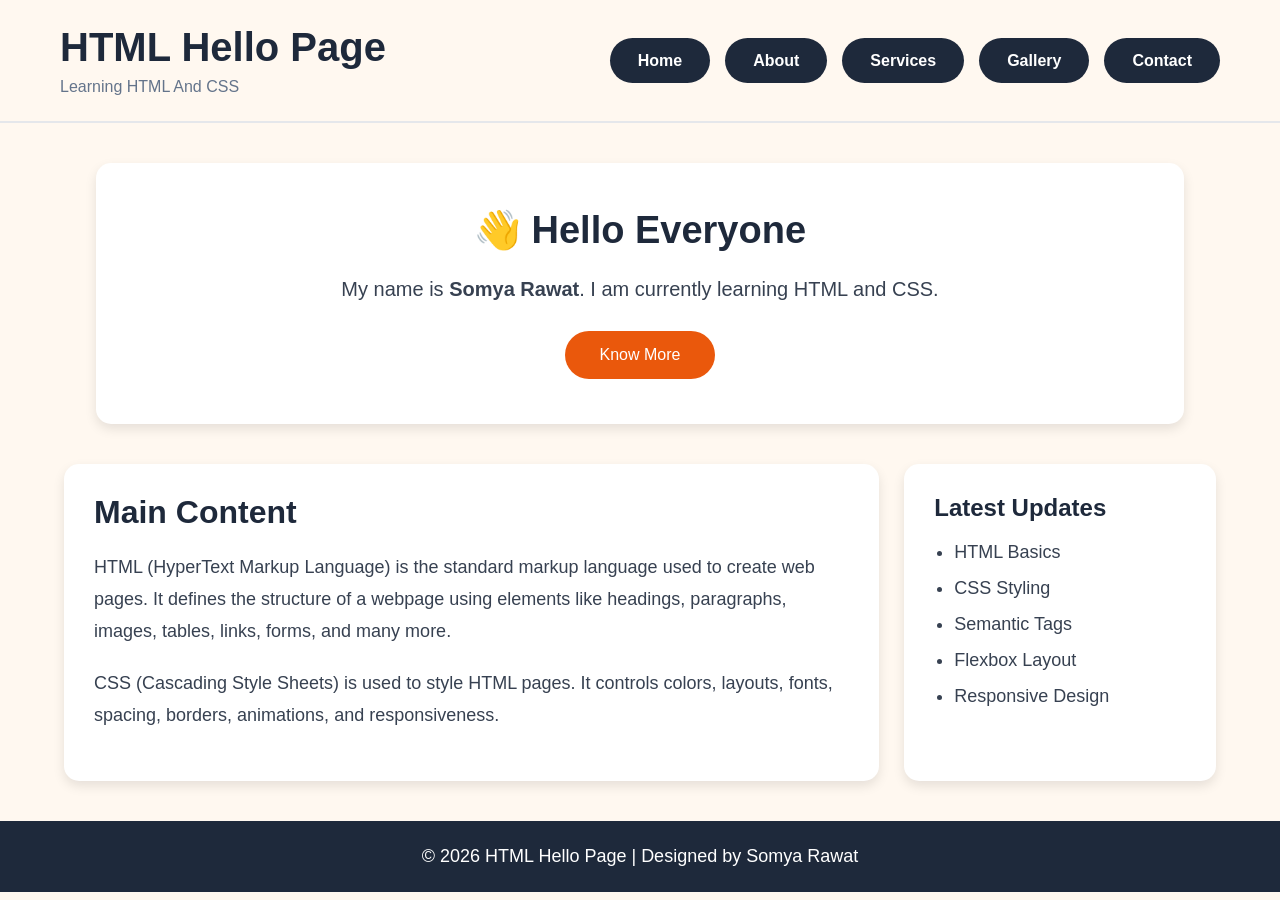
<file: index.html>
<!DOCTYPE html>
<html lang="en">
<head>
    <meta charset="UTF-8">
    <meta name="viewport" content="width=device-width, initial-scale=1.0">
    <title>HTML Hello Page</title>

    <link rel="stylesheet" href="css/style.css">
</head>

<body>

    <!-- Navigation -->

    <header>

    <div class="header-container">

        <div class="logo">

            <h1>HTML Hello Page</h1>
            <p>Learning HTML And CSS</p>

        </div>

        <nav>

    <ul>

        <li><a href="index.html">Home</a></li>

        <li><a href="about.html">About</a></li>

        <li><a href="services.html">Services</a></li>

        <li><a href="gallery.html">Gallery</a></li>

        <li><a href="contact.html">Contact</a></li>

    </ul>

</nav>

    </div>

</header>

    <!-- Intro Section -->

    <section class="intro">

        <h2>👋 Hello Everyone</h2>

        <p>
            My name is <b>Somya Rawat</b>. I am currently learning
            HTML and CSS.
        </p>

        <a href="about.html" class="btn">Know More</a>

    </section>

    <!-- Website Layout -->

    <div class="container">

        <main>

            <h2>Main Content</h2>

            <p>
                HTML (HyperText Markup Language) is the standard markup
                language used to create web pages. It defines the structure
                of a webpage using elements like headings, paragraphs,
                images, tables, links, forms, and many more.
            </p>

            <p>
                CSS (Cascading Style Sheets) is used to style HTML pages.
                It controls colors, layouts, fonts, spacing, borders,
                animations, and responsiveness.
            </p>

        </main>

        <aside>

            <h2>Latest Updates</h2>

            <ul>

                <li>HTML Basics</li>

                <li>CSS Styling</li>

                <li>Semantic Tags</li>

                <li>Flexbox Layout</li>

                <li>Responsive Design</li>

            </ul>

        </aside>

    </div>

    <!-- Footer -->

    <footer>

        <p>
            © 2026 HTML Hello Page | Designed by Somya Rawat
        </p>

    </footer>

</body>
</html>
</file>
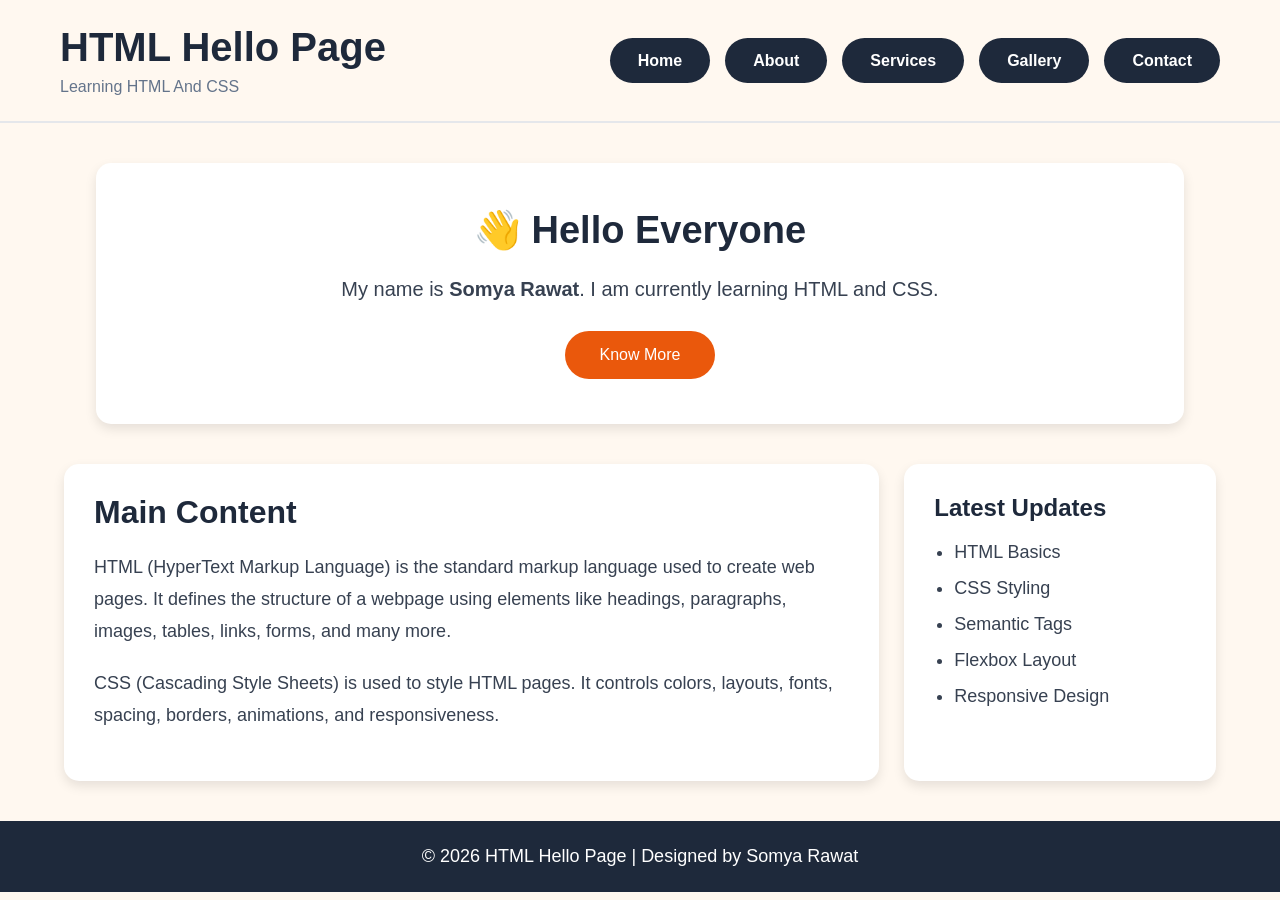
<file: HTML-Hello-Page/index.html>
<!DOCTYPE html>
<html lang="en">
<head>
    <meta charset="UTF-8">
    <meta name="viewport" content="width=device-width, initial-scale=1.0">
    <title>HTML Hello Page</title>

    <link rel="stylesheet" href="css/style.css">
</head>

<body>

    <!-- Navigation -->

    <header>

    <div class="header-container">

        <div class="logo">

            <h1>HTML Hello Page</h1>
            <p>Learning HTML And CSS</p>

        </div>

        <nav>

    <ul>

        <li><a href="index.html">Home</a></li>

        <li><a href="about.html">About</a></li>

        <li><a href="services.html">Services</a></li>

        <li><a href="gallery.html">Gallery</a></li>

        <li><a href="contact.html">Contact</a></li>

    </ul>

</nav>

    </div>

</header>

    <!-- Intro Section -->

    <section class="intro">

        <h2>👋 Hello Everyone</h2>

        <p>
            My name is <b>Somya Rawat</b>. I am currently learning
            HTML and CSS.
        </p>

        <a href="about.html" class="btn">Know More</a>

    </section>

    <!-- Website Layout -->

    <div class="container">

        <main>

            <h2>Main Content</h2>

            <p>
                HTML (HyperText Markup Language) is the standard markup
                language used to create web pages. It defines the structure
                of a webpage using elements like headings, paragraphs,
                images, tables, links, forms, and many more.
            </p>

            <p>
                CSS (Cascading Style Sheets) is used to style HTML pages.
                It controls colors, layouts, fonts, spacing, borders,
                animations, and responsiveness.
            </p>

        </main>

        <aside>

            <h2>Latest Updates</h2>

            <ul>

                <li>HTML Basics</li>

                <li>CSS Styling</li>

                <li>Semantic Tags</li>

                <li>Flexbox Layout</li>

                <li>Responsive Design</li>

            </ul>

        </aside>

    </div>

    <!-- Footer -->

    <footer>

        <p>
            © 2026 HTML Hello Page | Designed by Somya Rawat
        </p>

    </footer>

</body>
</html>
</file>
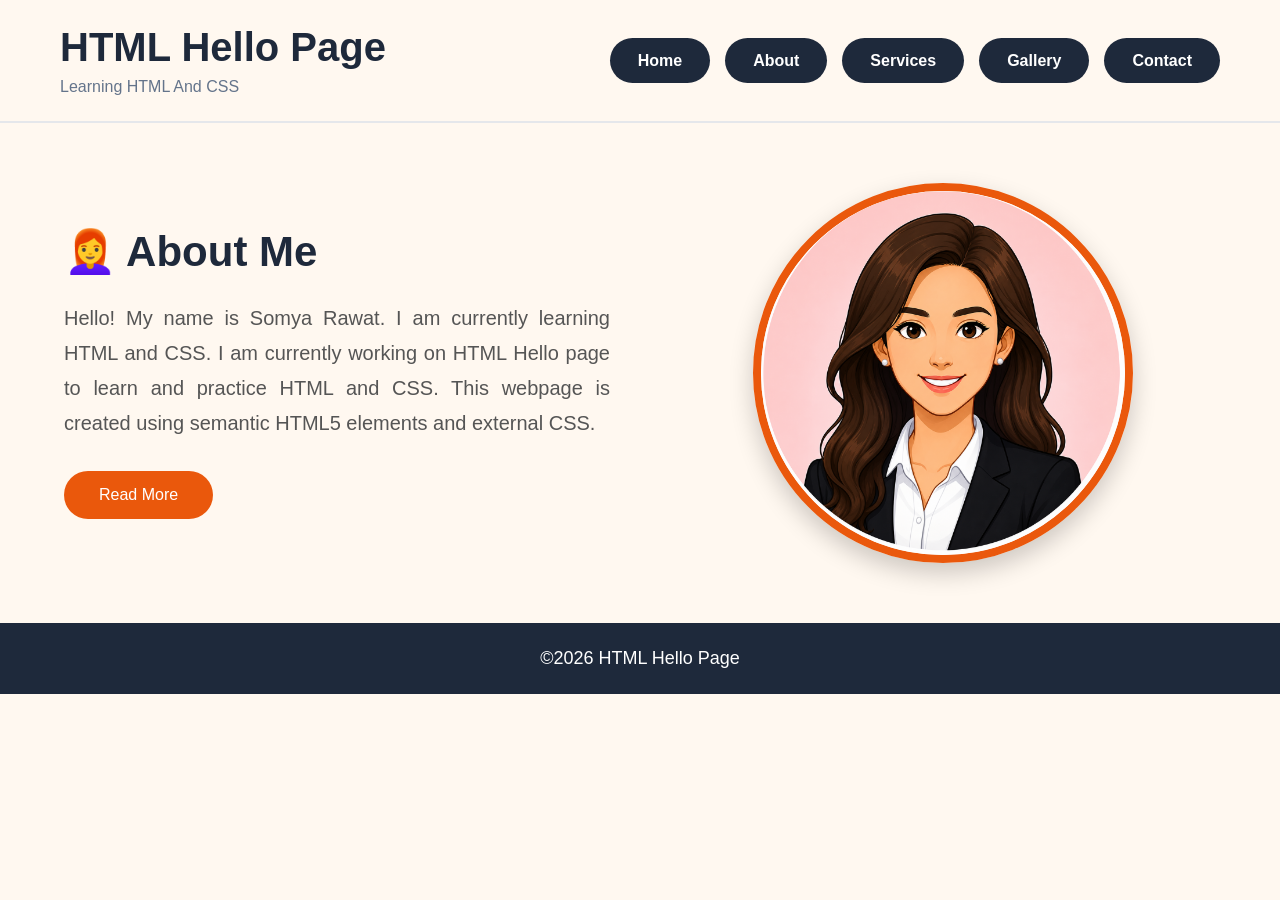
<file: about.html>
<!DOCTYPE html>
<html lang="en">

<head>

    <meta charset="UTF-8">

    <meta name="viewport" content="width=device-width, initial-scale=1.0">

    <title>About</title>

    <link rel="stylesheet" href="css/style.css">

</head>

<body>

<header>

<div class="header-container">

<div class="logo">

<h1>HTML Hello Page</h1>

<p>Learning HTML And CSS </p>

</div>

<nav>

<ul>

<li><a href="index.html">Home</a></li>

<li><a href="about.html">About</a></li>

<li><a href="services.html">Services</a></li>

<li><a href="gallery.html">Gallery</a></li>

<li><a href="contact.html">Contact</a></li>

</ul>

</nav>

</div>

</header>

<section class="media-container">

    <div class="media-content">

        <h2>👩‍🦰 About Me</h2>

        <p>
            Hello! My name is Somya Rawat. I am currently learning
            HTML and CSS.

            I am currently working on HTML Hello page to learn and practice HTML and CSS. 
            This webpage is created using semantic HTML5 elements and external CSS. 
        </p>

        <a href="services.html" class="btn">Read More</a>

    </div>

    <div class="media-image">

        <img src="images/profile.png" alt="Profile">

    </div>

</section>

<footer>

<p>©2026 HTML Hello Page</p>

</footer>

</body>

</html>
</file>
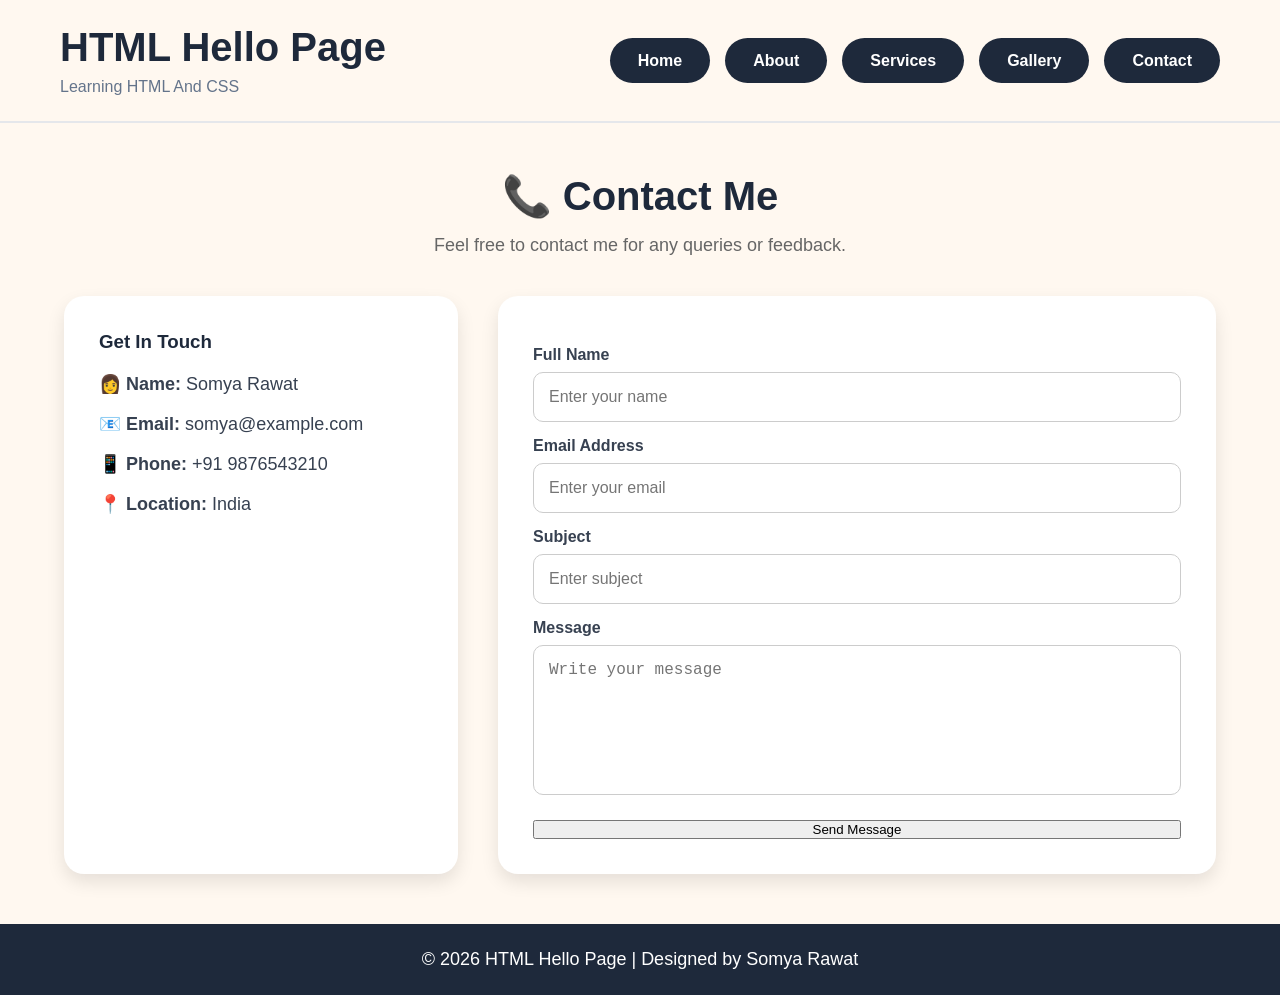
<file: contact.html>
<!DOCTYPE html>
<html lang="en">

<head>

    <meta charset="UTF-8">

    <meta name="viewport" content="width=device-width, initial-scale=1.0">

    <title>Contact</title>

    <link rel="stylesheet" href="css/style.css">

</head>

<body>

<header>

    <div class="header-container">

        <div class="logo">

            <h1>HTML Hello Page</h1>

            <p>Learning HTML And CSS</p>

        </div>

        <nav>

            <ul>

                <li><a href="index.html">Home</a></li>

                <li><a href="about.html">About</a></li>

                <li><a href="services.html">Services</a></li>

                <li><a href="gallery.html">Gallery</a></li>

                <li><a href="contact.html">Contact</a></li>

            </ul>

        </nav>

    </div>

</header>

<section class="contact-section">

    <h2>📞 Contact Me</h2>

    <p class="contact-text">
        Feel free to contact me for any queries or feedback.
    </p>

    <div class="contact-container">

        <!-- Contact Information -->

        <div class="contact-info">

            <h3>Get In Touch</h3>

            <p><strong>👩 Name:</strong> Somya Rawat</p>

            <p><strong>📧 Email:</strong> somya@example.com</p>

            <p><strong>📱 Phone:</strong> +91 9876543210</p>

            <p><strong>📍 Location:</strong> India</p>

        </div>

        <!-- Contact Form -->

        <div class="contact-form">

            <form>

                <label>Full Name</label>

                <input type="text" placeholder="Enter your name">

                <label>Email Address</label>

                <input type="email" placeholder="Enter your email">

                <label>Subject</label>

                <input type="text" placeholder="Enter subject">

                <label>Message</label>

                <textarea placeholder="Write your message"></textarea>

                <button type="submit">Send Message</button>

            </form>

        </div>

    </div>

</section>

<footer>

    <p>© 2026 HTML Hello Page | Designed by Somya Rawat</p>

</footer>

</body>

</html>
</file>
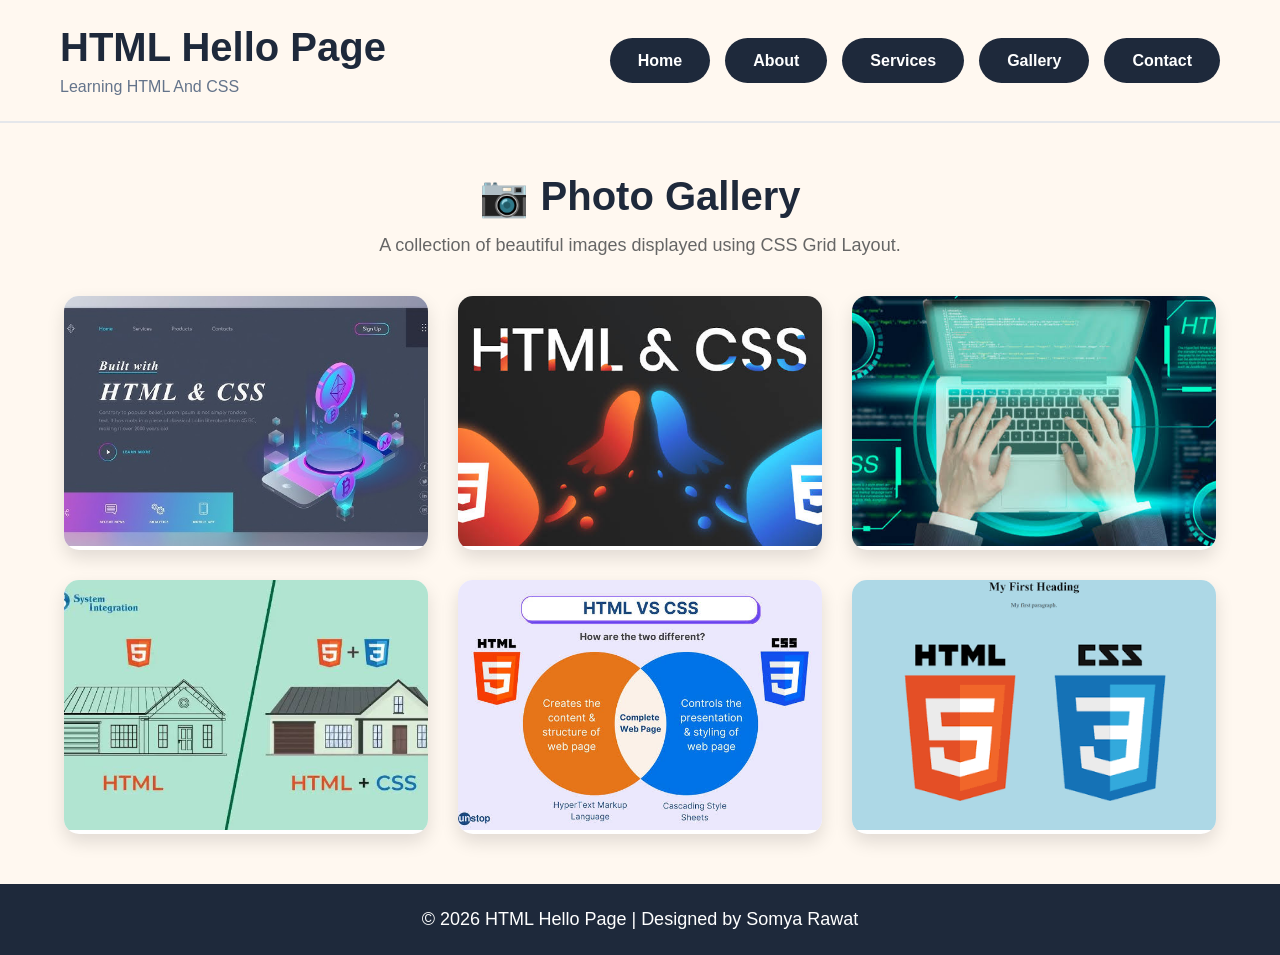
<file: gallery.html>
<!DOCTYPE html>
<html lang="en">

<head>

    <meta charset="UTF-8">

    <meta name="viewport" content="width=device-width, initial-scale=1.0">

    <title>Gallery</title>

    <link rel="stylesheet" href="css/style.css">

</head>

<body>

<header>

    <div class="header-container">

        <div class="logo">

            <h1>HTML Hello Page</h1>

            <p>Learning HTML And CSS </p>

        </div>

        <nav>

            <ul>

                <li><a href="index.html">Home</a></li>

                <li><a href="about.html">About</a></li>

                <li><a href="services.html">Services</a></li>

                <li><a href="gallery.html">Gallery</a></li>

                <li><a href="contact.html">Contact</a></li>

            </ul>

        </nav>

    </div>

</header>

<section class="gallery-section">

    <h2>📷 Photo Gallery</h2>

    <p class="gallery-text">
        A collection of beautiful images displayed using CSS Grid Layout.
    </p>

    <div class="gallery-container">

        <div class="gallery-card">
            <img src="images/img1.jpg" alt="Image 1">
        </div>

        <div class="gallery-card">
            <img src="images/img2.jpg" alt="Image 2">
        </div>

        <div class="gallery-card">
            <img src="images/img3.jpg" alt="Image 3">
        </div>

        <div class="gallery-card">
            <img src="images/img4.jpg" alt="Image 4">
        </div>

        <div class="gallery-card">
            <img src="images/img5.jpg" alt="Image 5">
        </div>

        <div class="gallery-card">
            <img src="images/img6.png" alt="Image 6">
        </div>

    </div>

</section>

<footer>

    <p>© 2026 HTML Hello Page | Designed by Somya Rawat</p>

</footer>

</body>
</html>
</file>
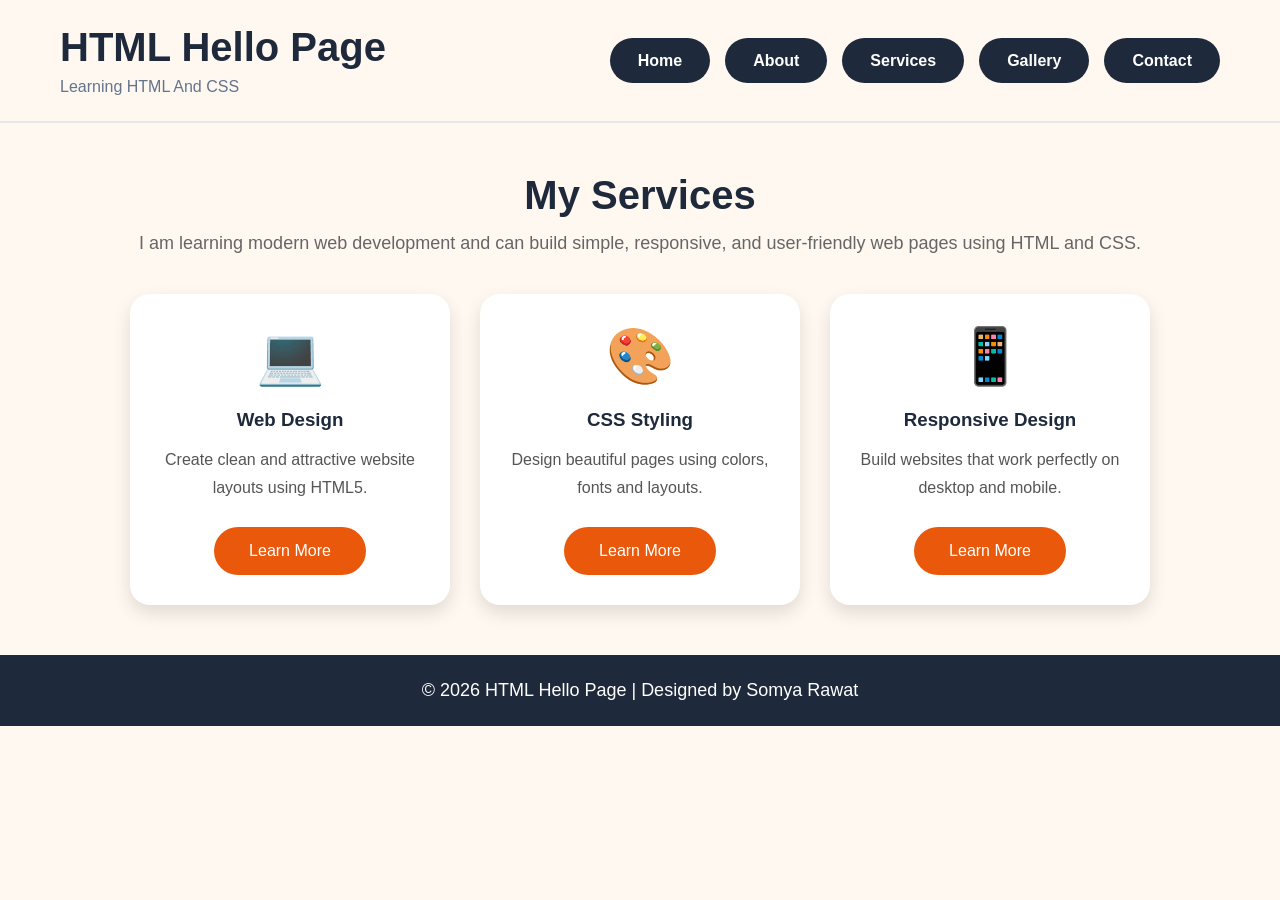
<file: services.html>
<!DOCTYPE html>
<html lang="en">

<head>

    <meta charset="UTF-8">

    <meta name="viewport" content="width=device-width, initial-scale=1.0">

    <title>Services</title>

    <link rel="stylesheet" href="css/style.css">

</head>

<body>

<header>

    <div class="header-container">

        <div class="logo">

            <h1>HTML Hello Page</h1>

            <p>Learning HTML And CSS </p>

        </div>

        <nav>

            <ul>

                <li><a href="index.html">Home</a></li>

                <li><a href="about.html">About</a></li>

                <li><a href="services.html">Services</a></li>

                <li><a href="gallery.html">Gallery</a></li>

                <li><a href="contact.html">Contact</a></li>

            </ul>

        </nav>

    </div>

</header>

<section class="service-section">

    <h2>My Services</h2>

    <p class="service-text">
        I am learning modern web development and can build simple,
        responsive, and user-friendly web pages using HTML and CSS.
    </p>

    <div class="card-container">

        <div class="card">

            <div class="icon">💻</div>

            <h3>Web Design</h3>

            <p>
                Create clean and attractive website layouts using HTML5.
            </p>

            <a href="contact.html" class="btn">Learn More</a>

        </div>

        <div class="card">

            <div class="icon">🎨</div>

            <h3>CSS Styling</h3>

            <p>
                Design beautiful pages using colors, fonts and layouts.
            </p>

            <a href="contact.html" class="btn">Learn More</a>

        </div>

        <div class="card">

            <div class="icon">📱</div>

            <h3>Responsive Design</h3>

            <p>
                Build websites that work perfectly on desktop and mobile.
            </p>

            <a href="contact.html" class="btn">Learn More</a>

        </div>

    </div>

</section>

<footer>

    <p>© 2026 HTML Hello Page | Designed by Somya Rawat</p>

</footer>

</body>
</html>
</file>
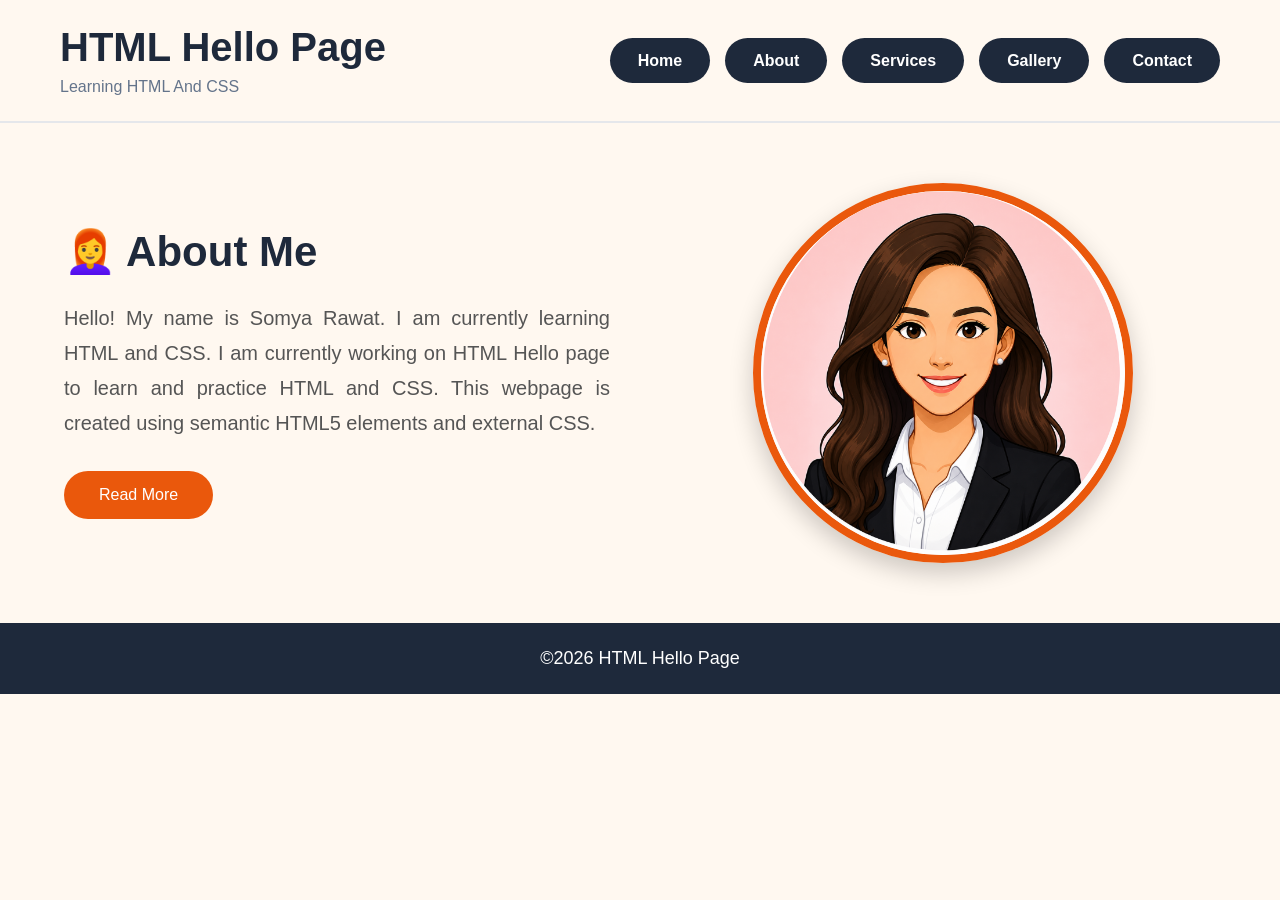
<file: HTML-Hello-Page/about.html>
<!DOCTYPE html>
<html lang="en">

<head>

    <meta charset="UTF-8">

    <meta name="viewport" content="width=device-width, initial-scale=1.0">

    <title>About</title>

    <link rel="stylesheet" href="css/style.css">

</head>

<body>

<header>

<div class="header-container">

<div class="logo">

<h1>HTML Hello Page</h1>

<p>Learning HTML And CSS </p>

</div>

<nav>

<ul>

<li><a href="index.html">Home</a></li>

<li><a href="about.html">About</a></li>

<li><a href="services.html">Services</a></li>

<li><a href="gallery.html">Gallery</a></li>

<li><a href="contact.html">Contact</a></li>

</ul>

</nav>

</div>

</header>

<section class="media-container">

    <div class="media-content">

        <h2>👩‍🦰 About Me</h2>

        <p>
            Hello! My name is Somya Rawat. I am currently learning
            HTML and CSS.

            I am currently working on HTML Hello page to learn and practice HTML and CSS. 
            This webpage is created using semantic HTML5 elements and external CSS. 
        </p>

        <a href="services.html" class="btn">Read More</a>

    </div>

    <div class="media-image">

        <img src="images/profile.png" alt="Profile">

    </div>

</section>

<footer>

<p>©2026 HTML Hello Page</p>

</footer>

</body>

</html>
</file>
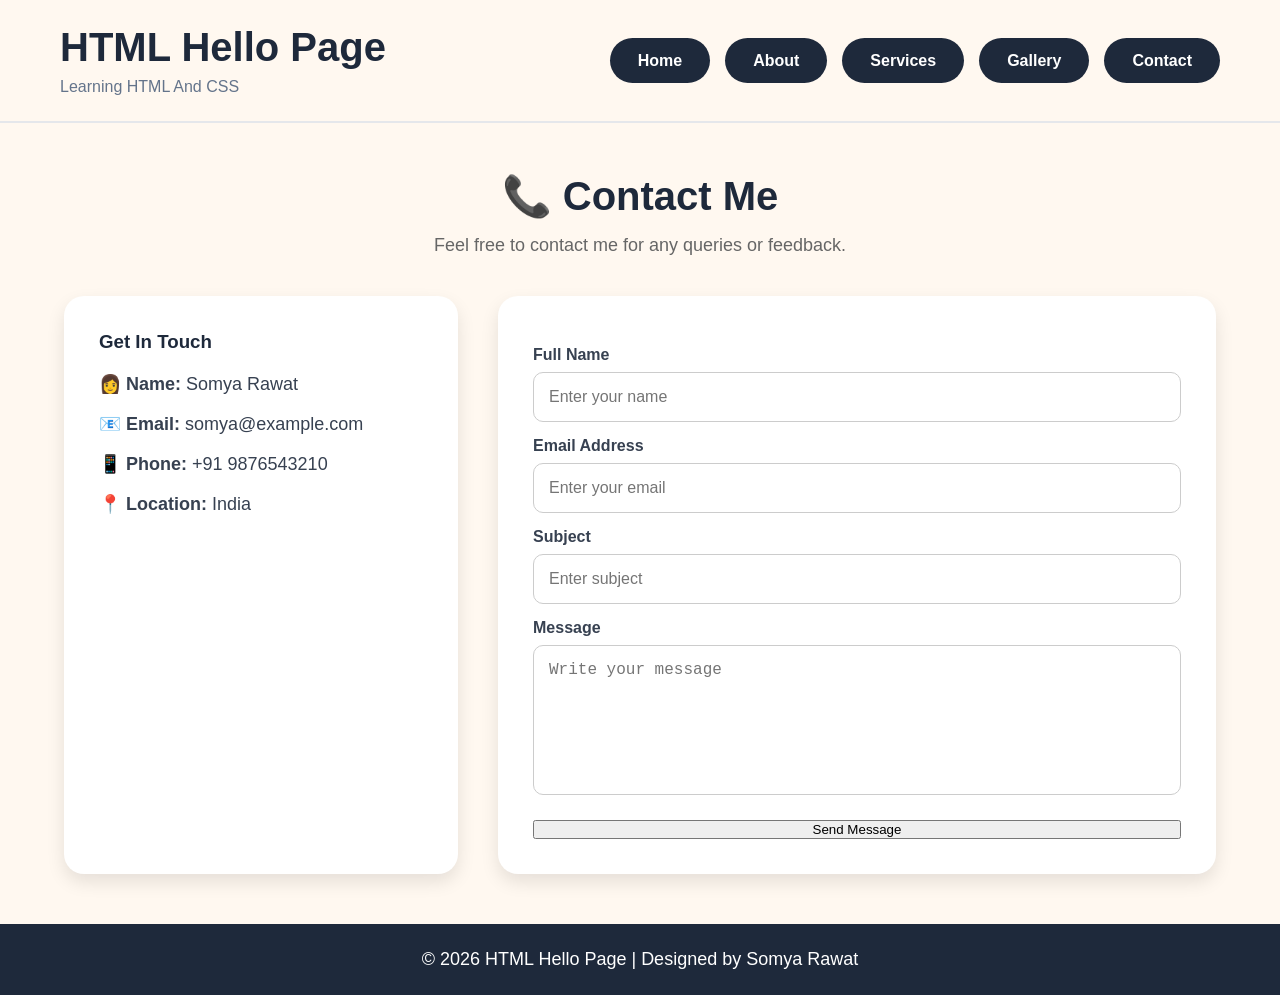
<file: HTML-Hello-Page/contact.html>
<!DOCTYPE html>
<html lang="en">

<head>

    <meta charset="UTF-8">

    <meta name="viewport" content="width=device-width, initial-scale=1.0">

    <title>Contact</title>

    <link rel="stylesheet" href="css/style.css">

</head>

<body>

<header>

    <div class="header-container">

        <div class="logo">

            <h1>HTML Hello Page</h1>

            <p>Learning HTML And CSS</p>

        </div>

        <nav>

            <ul>

                <li><a href="index.html">Home</a></li>

                <li><a href="about.html">About</a></li>

                <li><a href="services.html">Services</a></li>

                <li><a href="gallery.html">Gallery</a></li>

                <li><a href="contact.html">Contact</a></li>

            </ul>

        </nav>

    </div>

</header>

<section class="contact-section">

    <h2>📞 Contact Me</h2>

    <p class="contact-text">
        Feel free to contact me for any queries or feedback.
    </p>

    <div class="contact-container">

        <!-- Contact Information -->

        <div class="contact-info">

            <h3>Get In Touch</h3>

            <p><strong>👩 Name:</strong> Somya Rawat</p>

            <p><strong>📧 Email:</strong> somya@example.com</p>

            <p><strong>📱 Phone:</strong> +91 9876543210</p>

            <p><strong>📍 Location:</strong> India</p>

        </div>

        <!-- Contact Form -->

        <div class="contact-form">

            <form>

                <label>Full Name</label>

                <input type="text" placeholder="Enter your name">

                <label>Email Address</label>

                <input type="email" placeholder="Enter your email">

                <label>Subject</label>

                <input type="text" placeholder="Enter subject">

                <label>Message</label>

                <textarea placeholder="Write your message"></textarea>

                <button type="submit">Send Message</button>

            </form>

        </div>

    </div>

</section>

<footer>

    <p>© 2026 HTML Hello Page | Designed by Somya Rawat</p>

</footer>

</body>

</html>
</file>
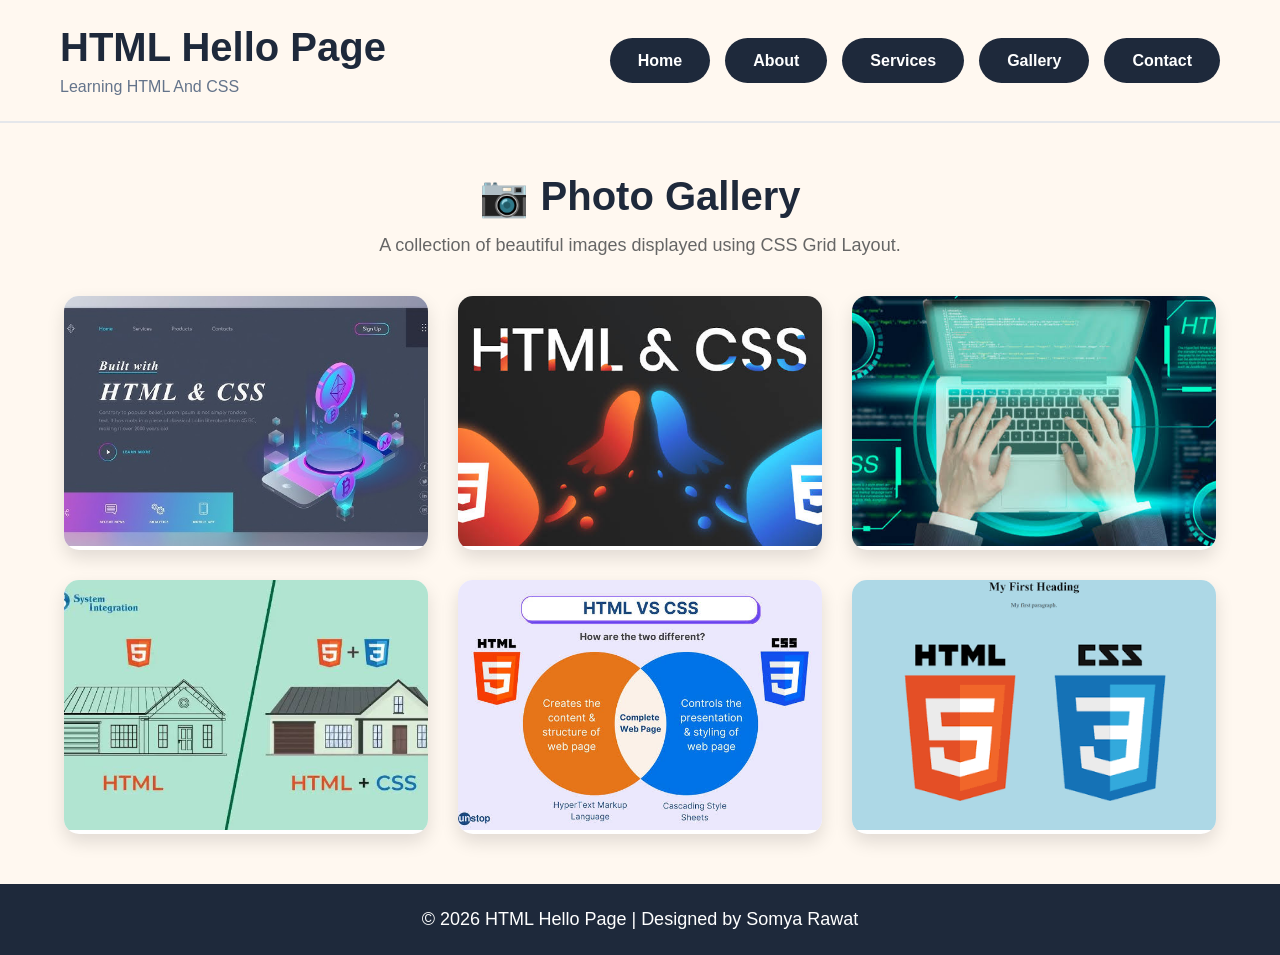
<file: HTML-Hello-Page/gallery.html>
<!DOCTYPE html>
<html lang="en">

<head>

    <meta charset="UTF-8">

    <meta name="viewport" content="width=device-width, initial-scale=1.0">

    <title>Gallery</title>

    <link rel="stylesheet" href="css/style.css">

</head>

<body>

<header>

    <div class="header-container">

        <div class="logo">

            <h1>HTML Hello Page</h1>

            <p>Learning HTML And CSS </p>

        </div>

        <nav>

            <ul>

                <li><a href="index.html">Home</a></li>

                <li><a href="about.html">About</a></li>

                <li><a href="services.html">Services</a></li>

                <li><a href="gallery.html">Gallery</a></li>

                <li><a href="contact.html">Contact</a></li>

            </ul>

        </nav>

    </div>

</header>

<section class="gallery-section">

    <h2>📷 Photo Gallery</h2>

    <p class="gallery-text">
        A collection of beautiful images displayed using CSS Grid Layout.
    </p>

    <div class="gallery-container">

        <div class="gallery-card">
            <img src="images/img1.jpg" alt="Image 1">
        </div>

        <div class="gallery-card">
            <img src="images/img2.jpg" alt="Image 2">
        </div>

        <div class="gallery-card">
            <img src="images/img3.jpg" alt="Image 3">
        </div>

        <div class="gallery-card">
            <img src="images/img4.jpg" alt="Image 4">
        </div>

        <div class="gallery-card">
            <img src="images/img5.jpg" alt="Image 5">
        </div>

        <div class="gallery-card">
            <img src="images/img6.png" alt="Image 6">
        </div>

    </div>

</section>

<footer>

    <p>© 2026 HTML Hello Page | Designed by Somya Rawat</p>

</footer>

</body>
</html>
</file>
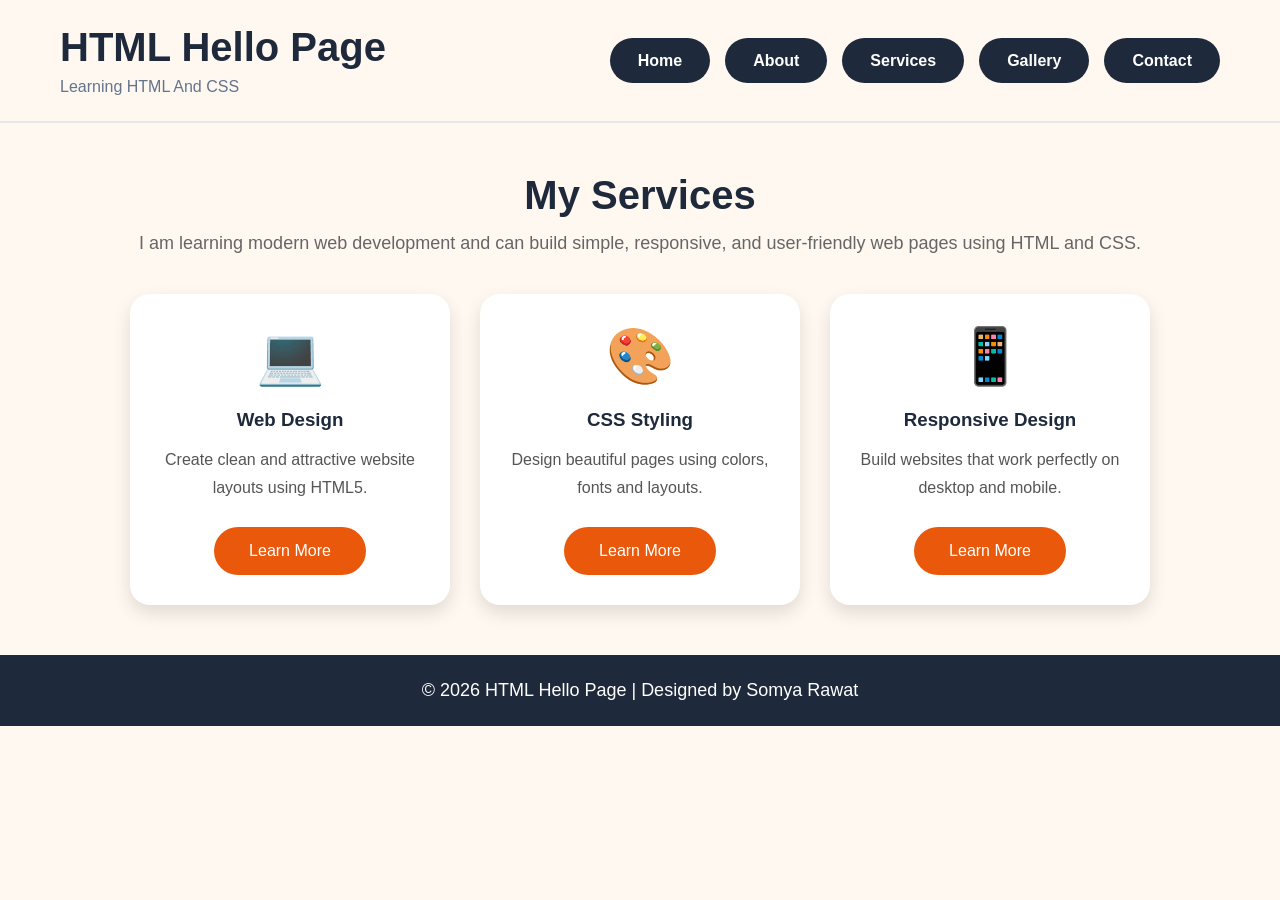
<file: HTML-Hello-Page/services.html>
<!DOCTYPE html>
<html lang="en">

<head>

    <meta charset="UTF-8">

    <meta name="viewport" content="width=device-width, initial-scale=1.0">

    <title>Services</title>

    <link rel="stylesheet" href="css/style.css">

</head>

<body>

<header>

    <div class="header-container">

        <div class="logo">

            <h1>HTML Hello Page</h1>

            <p>Learning HTML And CSS </p>

        </div>

        <nav>

            <ul>

                <li><a href="index.html">Home</a></li>

                <li><a href="about.html">About</a></li>

                <li><a href="services.html">Services</a></li>

                <li><a href="gallery.html">Gallery</a></li>

                <li><a href="contact.html">Contact</a></li>

            </ul>

        </nav>

    </div>

</header>

<section class="service-section">

    <h2>My Services</h2>

    <p class="service-text">
        I am learning modern web development and can build simple,
        responsive, and user-friendly web pages using HTML and CSS.
    </p>

    <div class="card-container">

        <div class="card">

            <div class="icon">💻</div>

            <h3>Web Design</h3>

            <p>
                Create clean and attractive website layouts using HTML5.
            </p>

            <a href="contact.html" class="btn">Learn More</a>

        </div>

        <div class="card">

            <div class="icon">🎨</div>

            <h3>CSS Styling</h3>

            <p>
                Design beautiful pages using colors, fonts and layouts.
            </p>

            <a href="contact.html" class="btn">Learn More</a>

        </div>

        <div class="card">

            <div class="icon">📱</div>

            <h3>Responsive Design</h3>

            <p>
                Build websites that work perfectly on desktop and mobile.
            </p>

            <a href="contact.html" class="btn">Learn More</a>

        </div>

    </div>

</section>

<footer>

    <p>© 2026 HTML Hello Page | Designed by Somya Rawat</p>

</footer>

</body>
</html>
</file>
<file: css/style.css>
/*RESET*/

*{
    margin:0;
    padding:0;
    box-sizing:border-box;
}

/*BODY*/

body{

    font-family:Verdana, Geneva, Tahoma, sans-serif;
    background:#FFF8F0;
    color:#374151;

}

/*HEADER */

header{

    background:#FFF8F0;
    padding:25px 60px;
    border-bottom:2px solid #E5E7EB;

}

/* Header Layout */

.header-container{

    display:flex;
    justify-content:space-between;
    align-items:center;

}

/* Logo */

.logo h1{

    color:#1E293B;
    font-size:40px;

}

.logo p{

    margin-top:8px;
    color:#64748B;
    font-size:16px;

}

/*NAVIGATION */

nav ul{

    display:flex;
    list-style:none;
    gap:15px;

}

nav ul li a{

    text-decoration:none;

    background:#1E293B;
    color:white;

    padding:14px 28px;

    border-radius:50px;

    font-size:16px;
    font-weight:bold;

    transition:0.3s;

}

nav ul li a:hover{

    background:#EA580C;

    transform:translateY(-3px);

}

/*INTRO SECTION*/

.intro{

    width:85%;

    margin:40px auto;

    background:white;

    padding:45px;

    text-align:center;

    border-radius:15px;

    box-shadow:0 5px 12px rgba(0,0,0,.10);

}

.intro h2{

    color:#1E293B;

    font-size:38px;

    margin-bottom:20px;

}

.intro p{

    font-size:20px;

    line-height:34px;

    margin-bottom:25px;

}

/*BUTTON*/

.btn{

    display:inline-block;

    text-decoration:none;

    background:#EA580C;

    color:white;

    padding:15px 35px;

    border-radius:50px;

    transition:.3s;

}

.btn:hover{

    background:#C2410C;

}

/*WEBSITE LAYOUT*/

.container{

    width:90%;

    margin:40px auto;

    display:flex;

    gap:25px;

}

/*MAIN CONTENT*/

main{

    flex:3;

    background:white;

    padding:30px;

    border-radius:15px;

    box-shadow:0 5px 12px rgba(0,0,0,.10);

}

main h2{

    color:#1E293B;

    margin-bottom:20px;

    font-size:32px;

}

main p{

    font-size:18px;

    line-height:32px;

    margin-bottom:20px;

}

/*SIDEBAR*/

aside{

    flex:1;

    background:white;

    padding:30px;

    border-radius:15px;

    box-shadow:0 5px 12px rgba(0,0,0,.10);

}

aside h2{

    color:#1E293B;

    margin-bottom:20px;

}

aside ul{

    padding-left:20px;

}

aside li{

    margin-bottom:15px;

    font-size:18px;
}

/*ABOUT PAGE*/

.media-container{

    width:90%;

    margin:60px auto;

    display:flex;

    justify-content:space-between;

    align-items:center;

    gap:60px;

}

.media-content{

    flex:1;

}

.media-content h2{

    font-size:42px;

    color:#1E293B;

    margin-bottom:25px;

}

.media-content p{

    font-size:20px;

    line-height:35px;

    color:#555;

    text-align:justify;

    margin-bottom:30px;

}

.media-image{

    flex:1;

    display:flex;

    justify-content:center;

}

.media-image img{

    width:380px;

    height:380px;

    object-fit:cover;

    border-radius:50%;

    border:8px solid #EA580C;

    box-shadow:0 10px 25px rgba(0,0,0,.2);

}

/*SERVICES PAGE*/

.service-section{

    width:90%;

    margin:50px auto;

    text-align:center;

}

.service-section h2{

    font-size:40px;

    color:#1E293B;

    margin-bottom:15px;

}

.service-text{

    font-size:18px;

    color:#666;

    margin-bottom:40px;

}

/* Cards */

.card-container{

    display:flex;

    justify-content:center;

    gap:30px;

    flex-wrap:wrap;

}

.card{

    width:320px;

    background:white;

    padding:30px;

    border-radius:20px;

    box-shadow:0 8px 18px rgba(0,0,0,.12);

    transition:.3s;

}

.card:hover{

    transform:translateY(-8px);

}

.icon{

    font-size:55px;

    margin-bottom:20px;

}

.card h3{

    color:#1E293B;

    margin-bottom:15px;

}

.card p{

    line-height:28px;

    color:#555;

    margin-bottom:25px;

}

/*GALLERY PAGE*/

.gallery-section{

    width:90%;

    margin:50px auto;

    text-align:center;

}

.gallery-section h2{

    font-size:40px;

    color:#1E293B;

    margin-bottom:15px;

}

.gallery-text{

    font-size:18px;

    color:#666;

    margin-bottom:40px;

}

/* Grid Layout */

.gallery-container{

    display:grid;

    grid-template-columns:repeat(3,1fr);

    gap:30px;

}

/* Card */

.gallery-card{

    background:white;

    border-radius:15px;

    overflow:hidden;

    box-shadow:0 8px 18px rgba(0,0,0,.12);

    transition:.3s;

}

.gallery-card:hover{

    transform:translateY(-8px);

}

/* Images */

.gallery-card img{

    width:100%;

    height:250px;

    object-fit:cover;

    transition:.5s;

}

.gallery-card img:hover{

    transform:scale(1.08);

}

/*CONTACT PAGE*/

.contact-section{

    width:90%;

    margin:50px auto;

}

.contact-section h2{

    text-align:center;

    font-size:40px;

    color:#1E293B;

    margin-bottom:15px;

}

.contact-text{

    text-align:center;

    color:#666;

    margin-bottom:40px;

    font-size:18px;

}

/* Contact Layout */

.contact-container{

    display:flex;

    gap:40px;

}

/* Left Side */

.contact-info{

    flex:1;

    background:white;

    padding:35px;

    border-radius:20px;

    box-shadow:0 8px 18px rgba(0,0,0,.1);

}

.contact-info h3{

    color:#1E293B;

    margin-bottom:20px;

}

.contact-info p{

    margin:18px 0;

    font-size:18px;

}

/* Right Side */

.contact-form{

    flex:2;

    background:white;

    padding:35px;

    border-radius:20px;

    box-shadow:0 8px 18px rgba(0,0,0,.1);

}

/* Form */

.contact-form form{

    display:flex;

    flex-direction:column;

}

.contact-form label{

    margin-top:15px;

    margin-bottom:8px;

    font-weight:bold;

}

.contact-form input,
.contact-form textarea{

    padding:15px;

    border:1px solid #ccc;

    border-radius:10px;

    font-size:16px;

}

.contact-form textarea{

    height:150px;

    resize:none;

}

.contact-form button{

    margin-top:25px;

}

/*FOOTER*/

footer{

    background:#1E293B;

    color:white;

    text-align:center;

    padding:25px;

    margin-top:40px;

    font-size:18px;

}
</file>
<file: HTML-Hello-Page/css/style.css>
/*RESET*/

*{
    margin:0;
    padding:0;
    box-sizing:border-box;
}

/*BODY*/

body{

    font-family:Verdana, Geneva, Tahoma, sans-serif;
    background:#FFF8F0;
    color:#374151;

}

/*HEADER */

header{

    background:#FFF8F0;
    padding:25px 60px;
    border-bottom:2px solid #E5E7EB;

}

/* Header Layout */

.header-container{

    display:flex;
    justify-content:space-between;
    align-items:center;

}

/* Logo */

.logo h1{

    color:#1E293B;
    font-size:40px;

}

.logo p{

    margin-top:8px;
    color:#64748B;
    font-size:16px;

}

/*NAVIGATION */

nav ul{

    display:flex;
    list-style:none;
    gap:15px;

}

nav ul li a{

    text-decoration:none;

    background:#1E293B;
    color:white;

    padding:14px 28px;

    border-radius:50px;

    font-size:16px;
    font-weight:bold;

    transition:0.3s;

}

nav ul li a:hover{

    background:#EA580C;

    transform:translateY(-3px);

}

/*INTRO SECTION*/

.intro{

    width:85%;

    margin:40px auto;

    background:white;

    padding:45px;

    text-align:center;

    border-radius:15px;

    box-shadow:0 5px 12px rgba(0,0,0,.10);

}

.intro h2{

    color:#1E293B;

    font-size:38px;

    margin-bottom:20px;

}

.intro p{

    font-size:20px;

    line-height:34px;

    margin-bottom:25px;

}

/*BUTTON*/

.btn{

    display:inline-block;

    text-decoration:none;

    background:#EA580C;

    color:white;

    padding:15px 35px;

    border-radius:50px;

    transition:.3s;

}

.btn:hover{

    background:#C2410C;

}

/*WEBSITE LAYOUT*/

.container{

    width:90%;

    margin:40px auto;

    display:flex;

    gap:25px;

}

/*MAIN CONTENT*/

main{

    flex:3;

    background:white;

    padding:30px;

    border-radius:15px;

    box-shadow:0 5px 12px rgba(0,0,0,.10);

}

main h2{

    color:#1E293B;

    margin-bottom:20px;

    font-size:32px;

}

main p{

    font-size:18px;

    line-height:32px;

    margin-bottom:20px;

}

/*SIDEBAR*/

aside{

    flex:1;

    background:white;

    padding:30px;

    border-radius:15px;

    box-shadow:0 5px 12px rgba(0,0,0,.10);

}

aside h2{

    color:#1E293B;

    margin-bottom:20px;

}

aside ul{

    padding-left:20px;

}

aside li{

    margin-bottom:15px;

    font-size:18px;
}

/*ABOUT PAGE*/

.media-container{

    width:90%;

    margin:60px auto;

    display:flex;

    justify-content:space-between;

    align-items:center;

    gap:60px;

}

.media-content{

    flex:1;

}

.media-content h2{

    font-size:42px;

    color:#1E293B;

    margin-bottom:25px;

}

.media-content p{

    font-size:20px;

    line-height:35px;

    color:#555;

    text-align:justify;

    margin-bottom:30px;

}

.media-image{

    flex:1;

    display:flex;

    justify-content:center;

}

.media-image img{

    width:380px;

    height:380px;

    object-fit:cover;

    border-radius:50%;

    border:8px solid #EA580C;

    box-shadow:0 10px 25px rgba(0,0,0,.2);

}

/*SERVICES PAGE*/

.service-section{

    width:90%;

    margin:50px auto;

    text-align:center;

}

.service-section h2{

    font-size:40px;

    color:#1E293B;

    margin-bottom:15px;

}

.service-text{

    font-size:18px;

    color:#666;

    margin-bottom:40px;

}

/* Cards */

.card-container{

    display:flex;

    justify-content:center;

    gap:30px;

    flex-wrap:wrap;

}

.card{

    width:320px;

    background:white;

    padding:30px;

    border-radius:20px;

    box-shadow:0 8px 18px rgba(0,0,0,.12);

    transition:.3s;

}

.card:hover{

    transform:translateY(-8px);

}

.icon{

    font-size:55px;

    margin-bottom:20px;

}

.card h3{

    color:#1E293B;

    margin-bottom:15px;

}

.card p{

    line-height:28px;

    color:#555;

    margin-bottom:25px;

}

/*GALLERY PAGE*/

.gallery-section{

    width:90%;

    margin:50px auto;

    text-align:center;

}

.gallery-section h2{

    font-size:40px;

    color:#1E293B;

    margin-bottom:15px;

}

.gallery-text{

    font-size:18px;

    color:#666;

    margin-bottom:40px;

}

/* Grid Layout */

.gallery-container{

    display:grid;

    grid-template-columns:repeat(3,1fr);

    gap:30px;

}

/* Card */

.gallery-card{

    background:white;

    border-radius:15px;

    overflow:hidden;

    box-shadow:0 8px 18px rgba(0,0,0,.12);

    transition:.3s;

}

.gallery-card:hover{

    transform:translateY(-8px);

}

/* Images */

.gallery-card img{

    width:100%;

    height:250px;

    object-fit:cover;

    transition:.5s;

}

.gallery-card img:hover{

    transform:scale(1.08);

}

/*CONTACT PAGE*/

.contact-section{

    width:90%;

    margin:50px auto;

}

.contact-section h2{

    text-align:center;

    font-size:40px;

    color:#1E293B;

    margin-bottom:15px;

}

.contact-text{

    text-align:center;

    color:#666;

    margin-bottom:40px;

    font-size:18px;

}

/* Contact Layout */

.contact-container{

    display:flex;

    gap:40px;

}

/* Left Side */

.contact-info{

    flex:1;

    background:white;

    padding:35px;

    border-radius:20px;

    box-shadow:0 8px 18px rgba(0,0,0,.1);

}

.contact-info h3{

    color:#1E293B;

    margin-bottom:20px;

}

.contact-info p{

    margin:18px 0;

    font-size:18px;

}

/* Right Side */

.contact-form{

    flex:2;

    background:white;

    padding:35px;

    border-radius:20px;

    box-shadow:0 8px 18px rgba(0,0,0,.1);

}

/* Form */

.contact-form form{

    display:flex;

    flex-direction:column;

}

.contact-form label{

    margin-top:15px;

    margin-bottom:8px;

    font-weight:bold;

}

.contact-form input,
.contact-form textarea{

    padding:15px;

    border:1px solid #ccc;

    border-radius:10px;

    font-size:16px;

}

.contact-form textarea{

    height:150px;

    resize:none;

}

.contact-form button{

    margin-top:25px;

}

/*FOOTER*/

footer{

    background:#1E293B;

    color:white;

    text-align:center;

    padding:25px;

    margin-top:40px;

    font-size:18px;

}
</file>
